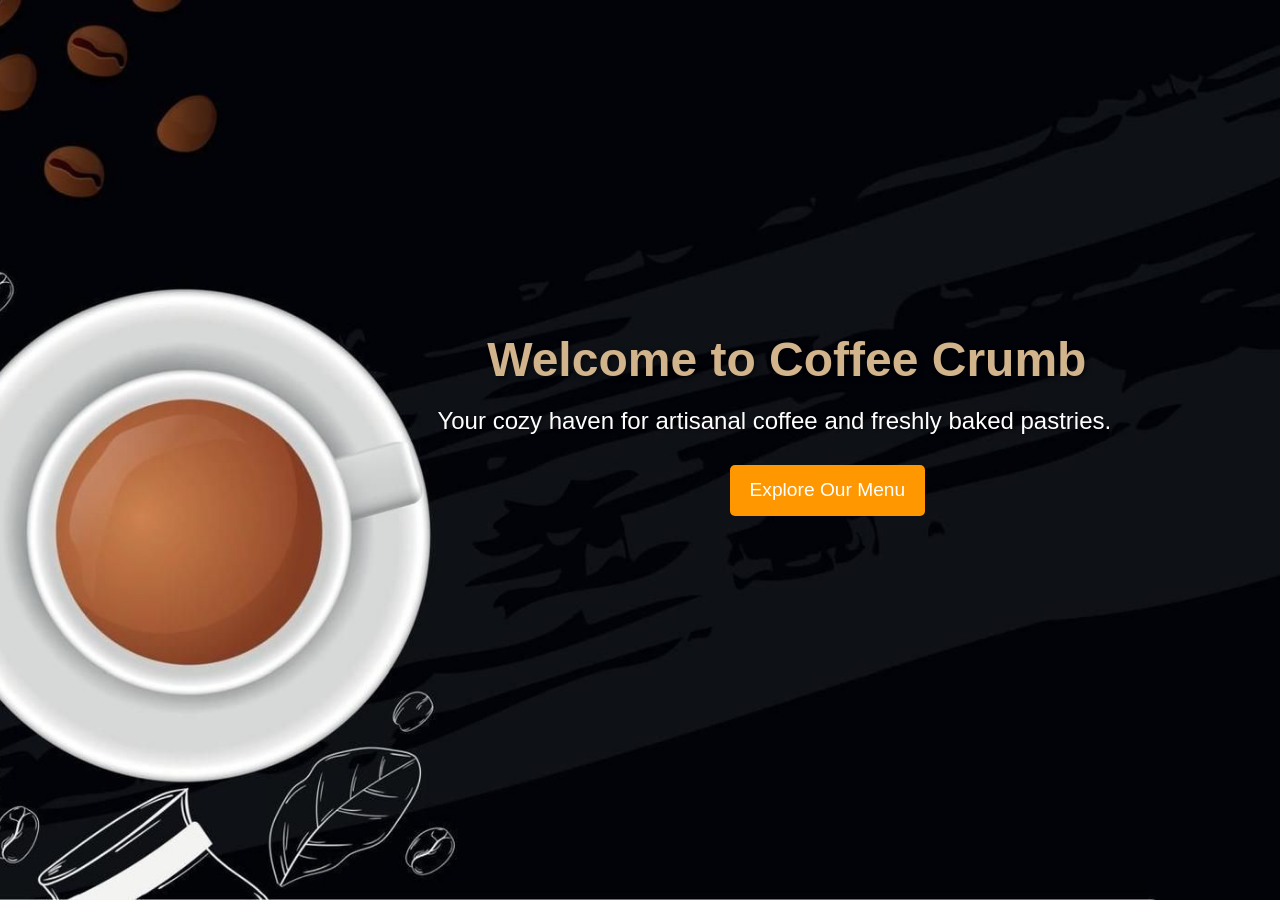
<file: index.html>
<!DOCTYPE html>
<html lang="en">
<head>
    <meta charset="UTF-8">
    <meta name="viewport" content="width=device-width, initial-scale=1.0">
    <link rel="stylesheet" href="assets/css/styles.css">
    <title>Coffee Crumb</title>
</head>
<body>
    <div class="hero">
        <h1>Welcome to Coffee Crumb</h1>
        <p>Your cozy haven for artisanal coffee and freshly baked pastries.</p>
        <a href="menu.html" class="btn">Explore Our Menu</a>
    </div>
</body>
</html>
</file>
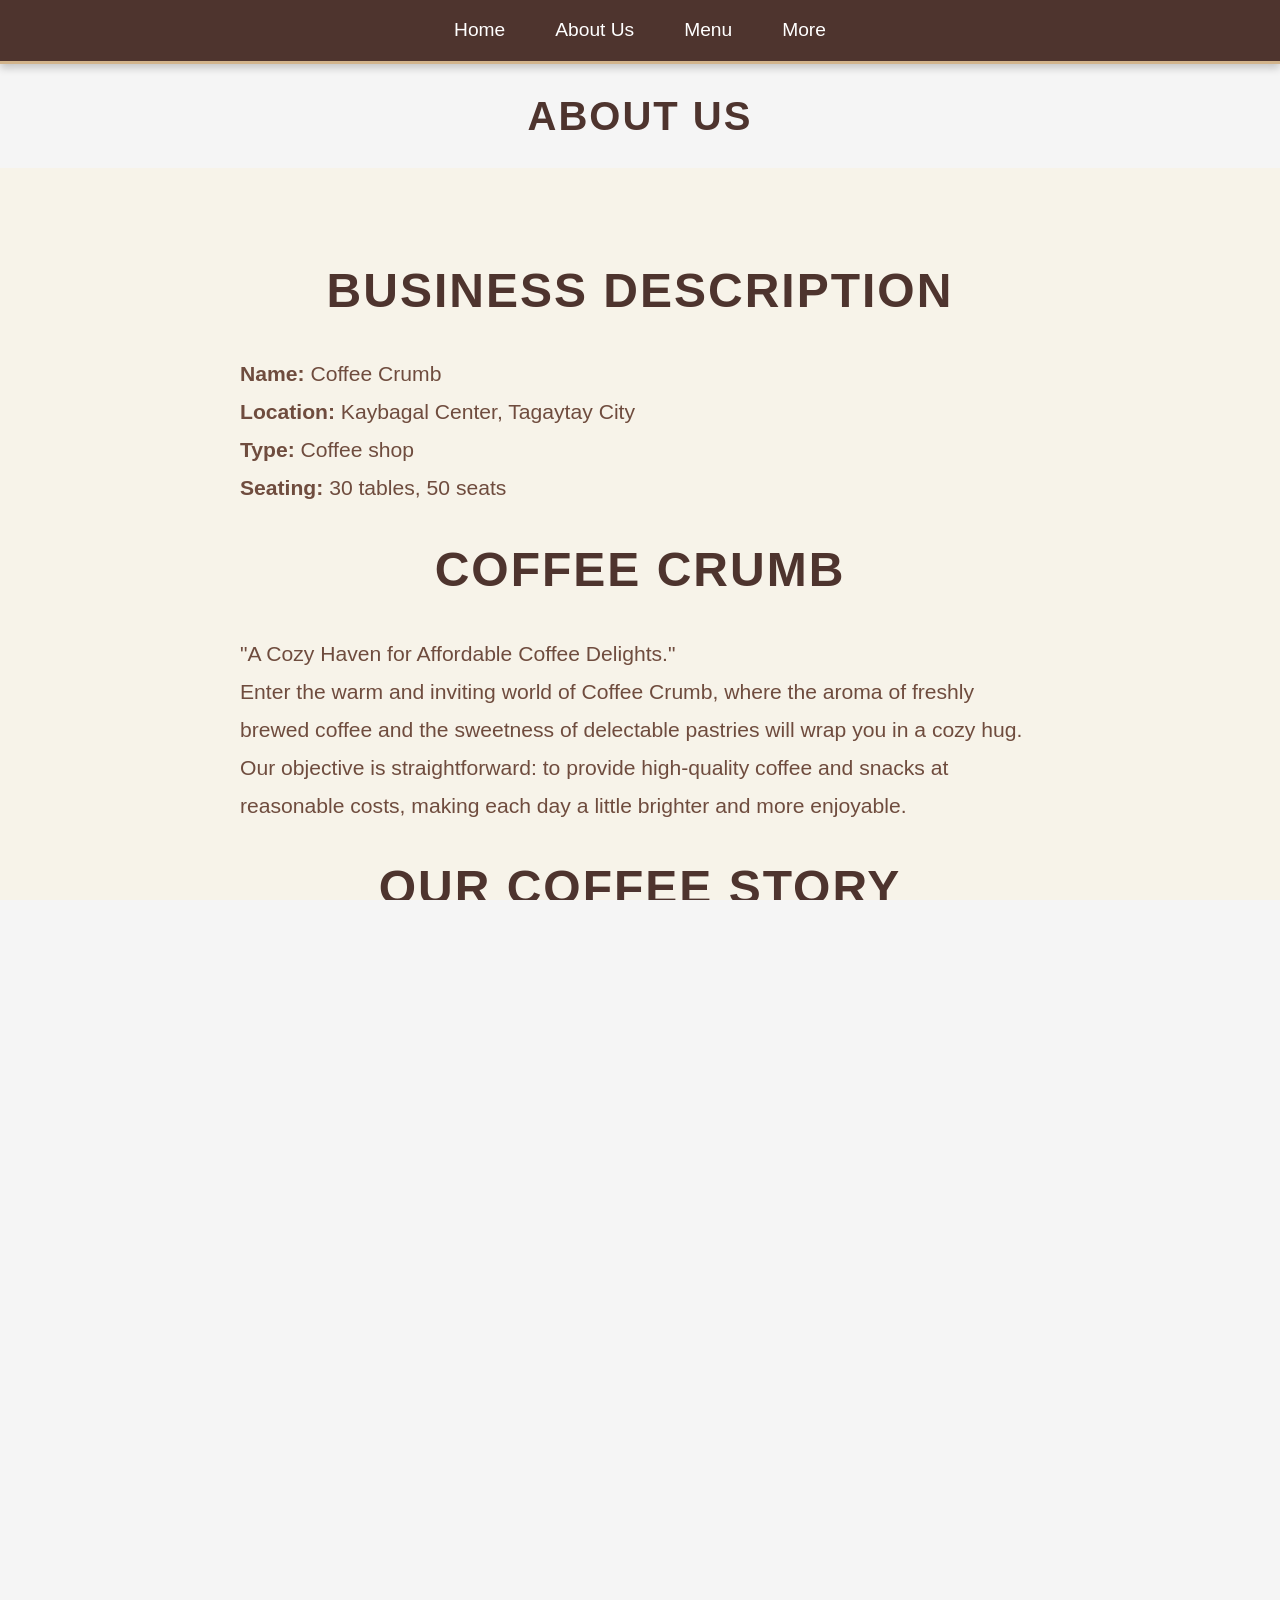
<file: about.html>
<!DOCTYPE html>
<html lang="en">
<head>
    <meta charset="UTF-8">
    <meta name="viewport" content="width=device-width, initial-scale=1.0">
    <link rel="stylesheet" href="assets/css/styles.css">
    <title>About Us - Coffee Crumb</title>
</head>
<body>
    <header>
        <nav>
            <ul class="nav-links">
                <li><a href="index.html">Home</a></li>
                <li><a href="about.html">About Us</a></li>
                <li><a href="menu.html">Menu</a></li>
                <li class="dropdown">
                    <a href="#">More</a>
                    <ul class="dropdown-content">
                        <li><a href="more.html#market-analysis">Market Analysis</a></li>
                        <li><a href="more.html#marketing-strategy">Marketing Strategy</a></li>
                        <li><a href="more.html#operations">Operations</a></li>
                        <li><a href="more.html#financial-projections">Financial Projections</a></li>
                        <li><a href="more.html#management-team">Management Team</a></li>
                        <li><a href="more.html#contact">Contact</a></li>
                    </ul>
                </li>
            </ul>
        </nav>
        <h1 class="page-heading">About Us</h1>
    </header>
    <main class="about-main">
        <div class="about-container">
            <div class="about-content">
                <h2 class="page-heading">Business Description</h2>
                <p>
                    <strong>Name:</strong> Coffee Crumb<br>
                    <strong>Location:</strong> Kaybagal Center, Tagaytay City<br>
                    <strong>Type:</strong> Coffee shop<br>
                    <strong>Seating:</strong> 30 tables, 50 seats
                </p>
                <h2 class="page-heading">Coffee Crumb</h2>
                <p>
                    "A Cozy Haven for Affordable Coffee Delights."<br>
                    Enter the warm and inviting world of Coffee Crumb, where the aroma of freshly brewed coffee and the sweetness of delectable pastries will wrap you in a cozy hug. Our objective is straightforward: to provide high-quality coffee and snacks at reasonable costs, making each day a little brighter and more enjoyable.
                </p>
                <h2 class="page-heading">Our Coffee Story</h2>
                <p>
                    We at Coffee Crumb are passionate about coffee. We acquire our beans from local roasters to guarantee that each cup is packed with flavor and affection. Our carefully created coffee drinks, which range from rich and smooth lattes to robust and adventurous cold brews, are designed to satisfy your cravings while also warming your heart.
                </p>
                <h2 class="page-heading">Delicious Pastries and Food</h2>
                <p>
                    Our pastry counter is brimming with freshly baked treats, ranging from flaky croissants and delicious muffins to savory sandwiches and nutritious salads. Whether you're craving something sweet or savory, our menu has you covered. And with our focus on price, you may enjoy your favorites without breaking the bank.
                </p>
                <h2 class="page-heading">Cozy Atmosphere</h2>
                <p>
                    Coffee Crumb is more than simply a coffee shop; it's a community gathering place for friends and neighbors to connect and exchange stories. Our cozy ambiance is intended to make you feel at home, with comfortable couches, rustic wooden tables, and vintage furnishings that will transport you to a bygone period. Whether you're studying, working, or simply enjoying a cup of coffee, our warm and inviting area is the best place to relax and unwind.
                </p>
                <p>
                    Whether you're a coffee connoisseur, a foodie, or simply looking for a warm and welcoming space to hang out, Coffee Crumb is the perfect destination. So why not swing by and experience it for yourself? We can't wait to welcome you to our cozy coffee shop!
                </p>
            </div>
        </div>
    </main>
    <footer>
        <p>&copy; 2025 Coffee Crumb. All rights reserved.</p>
        <p>Images used on this website are for demonstration purposes only and are sourced from external platforms. All rights belong to their respective owners.</p>
    </footer>
    <script src="assets/js/script.js" defer></script>
</body>
</html>
</file>
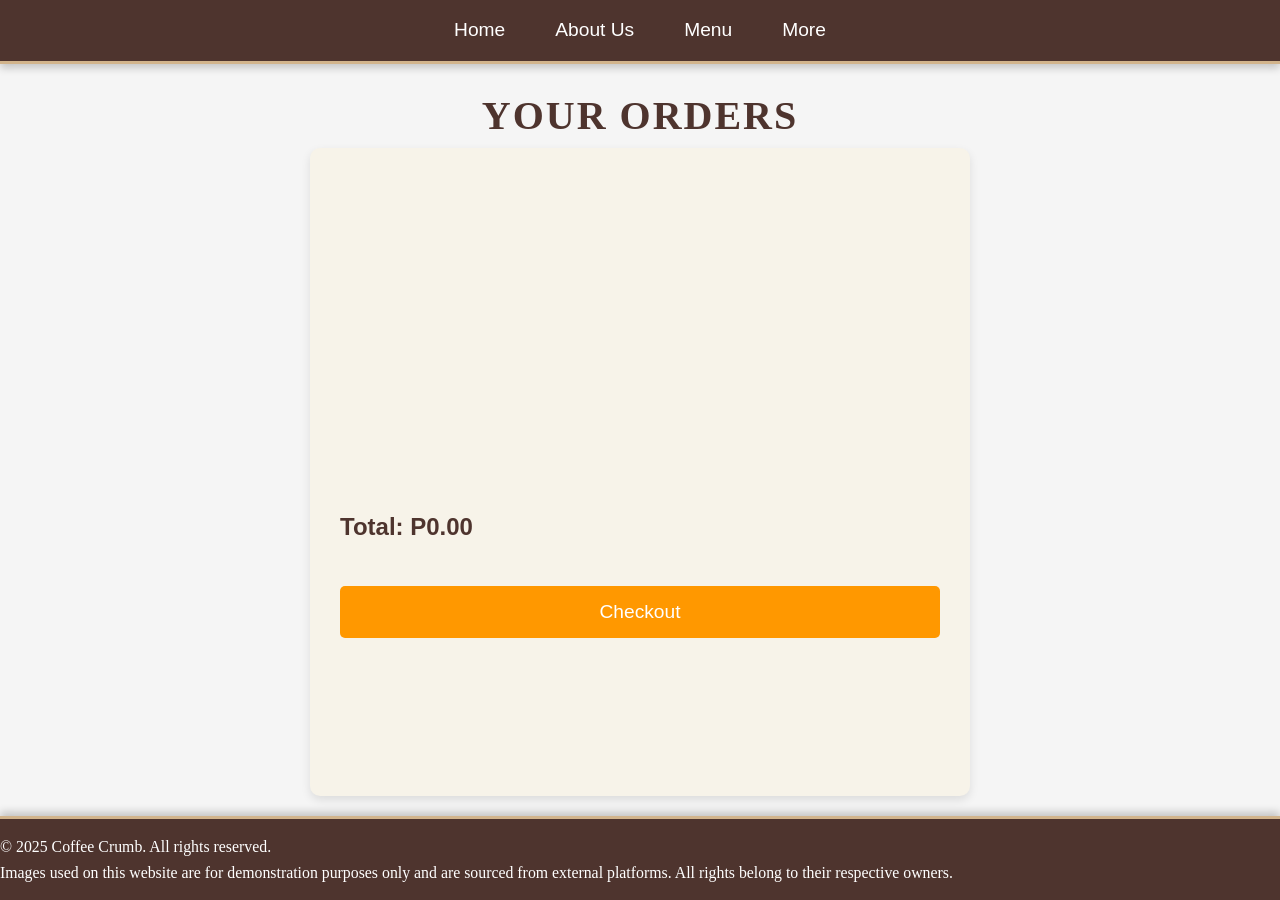
<file: cart.html>
<!DOCTYPE html>
<html lang="en">
<head>
    <meta charset="UTF-8">
    <meta name="viewport" content="width=device-width, initial-scale=1.0">
    <link rel="stylesheet" href="assets/css/styles.css">
    <title>Your Orders - Coffee Crumb</title>
</head>
<body>
    <header>
        <nav>
            <ul class="nav-links">
                <li><a href="index.html">Home</a></li>
                <li><a href="about.html">About Us</a></li>
                <li><a href="menu.html">Menu</a></li>
                <li class="dropdown">
                    <a href="#">More</a>
                    <ul class="dropdown-content">
                        <li><a href="more.html#market-analysis">Market Analysis</a></li>
                        <li><a href="more.html#marketing-strategy">Marketing Strategy</a></li>
                        <li><a href="more.html#operations">Operations</a></li>
                        <li><a href="more.html#financial-projections">Financial Projections</a></li>
                        <li><a href="more.html#management-team">Management Team</a></li>
                        <li><a href="more.html#contact">Contact</a></li>
                    </ul>
                </li>
            </ul>
        </nav>
    </header>
    <main class="cart-main">
        <h2 class="menu-heading">Your Orders</h2>
        <div id="shopping-cart" class="shopping-cart">
            <ul id="cart-items"></ul>
            <p id="cart-total">Total: P0</p>
            <button id="checkout-btn" class="btn">Checkout</button>
        </div>
    </main>
    <footer>
        <p>&copy; 2025 Coffee Crumb. All rights reserved.</p>
        <p>Images used on this website are for demonstration purposes only and are sourced from external platforms. All rights belong to their respective owners.</p>
    </footer>
    <script src="assets/js/cart.js" defer></script>
</body>
</html>
</file>
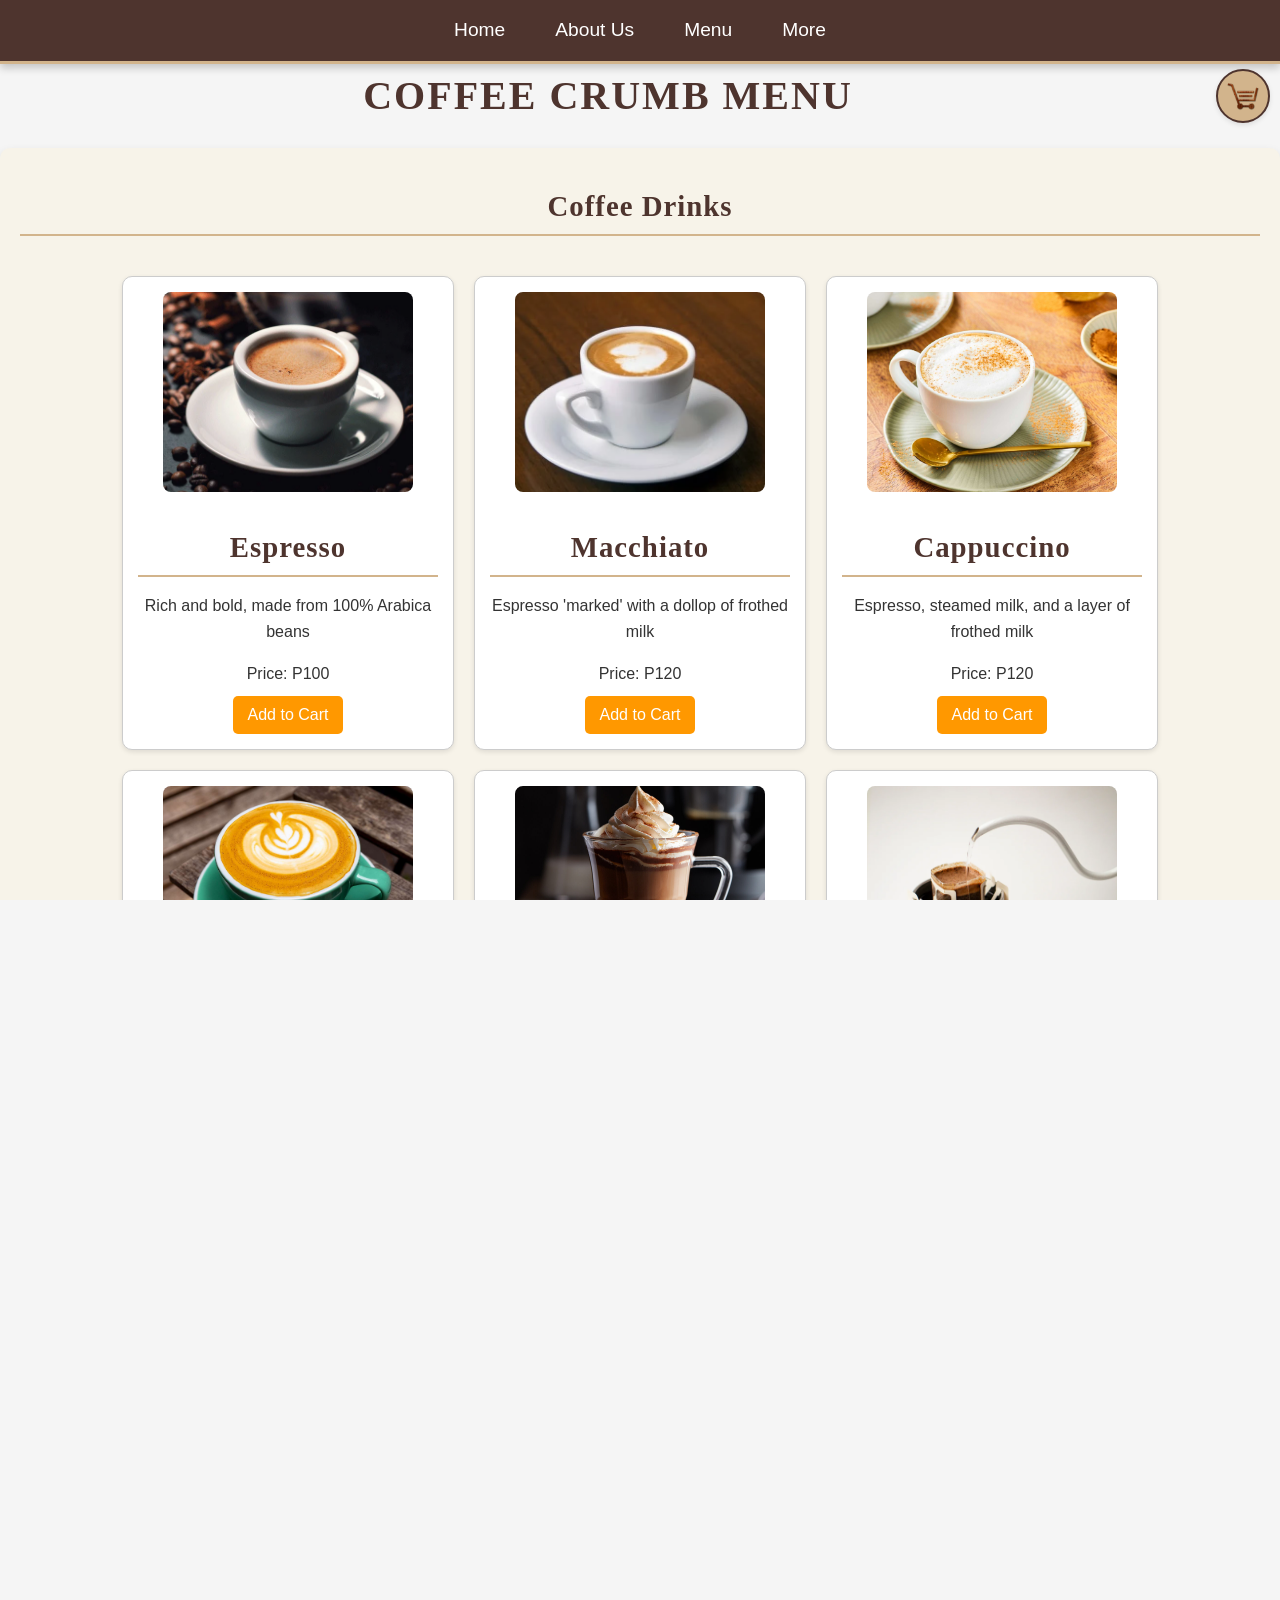
<file: menu.html>
<!DOCTYPE html>
<html lang="en">
<head>
    <meta charset="UTF-8">
    <meta name="viewport" content="width=device-width, initial-scale=1.0">
    <link rel="stylesheet" href="assets/css/styles.css">
    <title>Menu - Coffee Crumb</title>
</head>
<body>
    <header>
        <nav>
            <ul class="nav-links">
                <li><a href="index.html">Home</a></li>
                <li><a href="about.html">About Us</a></li>
                <li><a href="menu.html">Menu</a></li>
                <li class="dropdown">
                    <a href="#">More</a>
                    <ul class="dropdown-content">
                        <li><a href="more.html#market-analysis">Market Analysis</a></li>
                        <li><a href="more.html#marketing-strategy">Marketing Strategy</a></li>
                        <li><a href="more.html#operations">Operations</a></li>
                        <li><a href="more.html#financial-projections">Financial Projections</a></li>
                        <li><a href="more.html#management-team">Management Team</a></li>
                        <li><a href="more.html#contact">Contact</a></li>
                    </ul>
                </li>
            </ul>
        </nav>
    </header>
    <main>
        <div class="menu-header">
            <h2 class="menu-heading">Coffee Crumb Menu</h2>
            <a href="cart.html" class="cart-icon">
                <img src="assets/images/cart.png" alt="Cart" />
            </a>
        </div>
        <div id="menu-container" class="menu-container"></div>
    </main>
    <footer>
        <p>&copy; 2025 Coffee Crumb. All rights reserved.</p>
        <p>Images used on this website are for demonstration purposes only and are sourced from external platforms. All rights belong to their respective owners.</p>
    </footer>
    <script src="assets/js/script.js" defer></script>
</body>
</html>
</file>
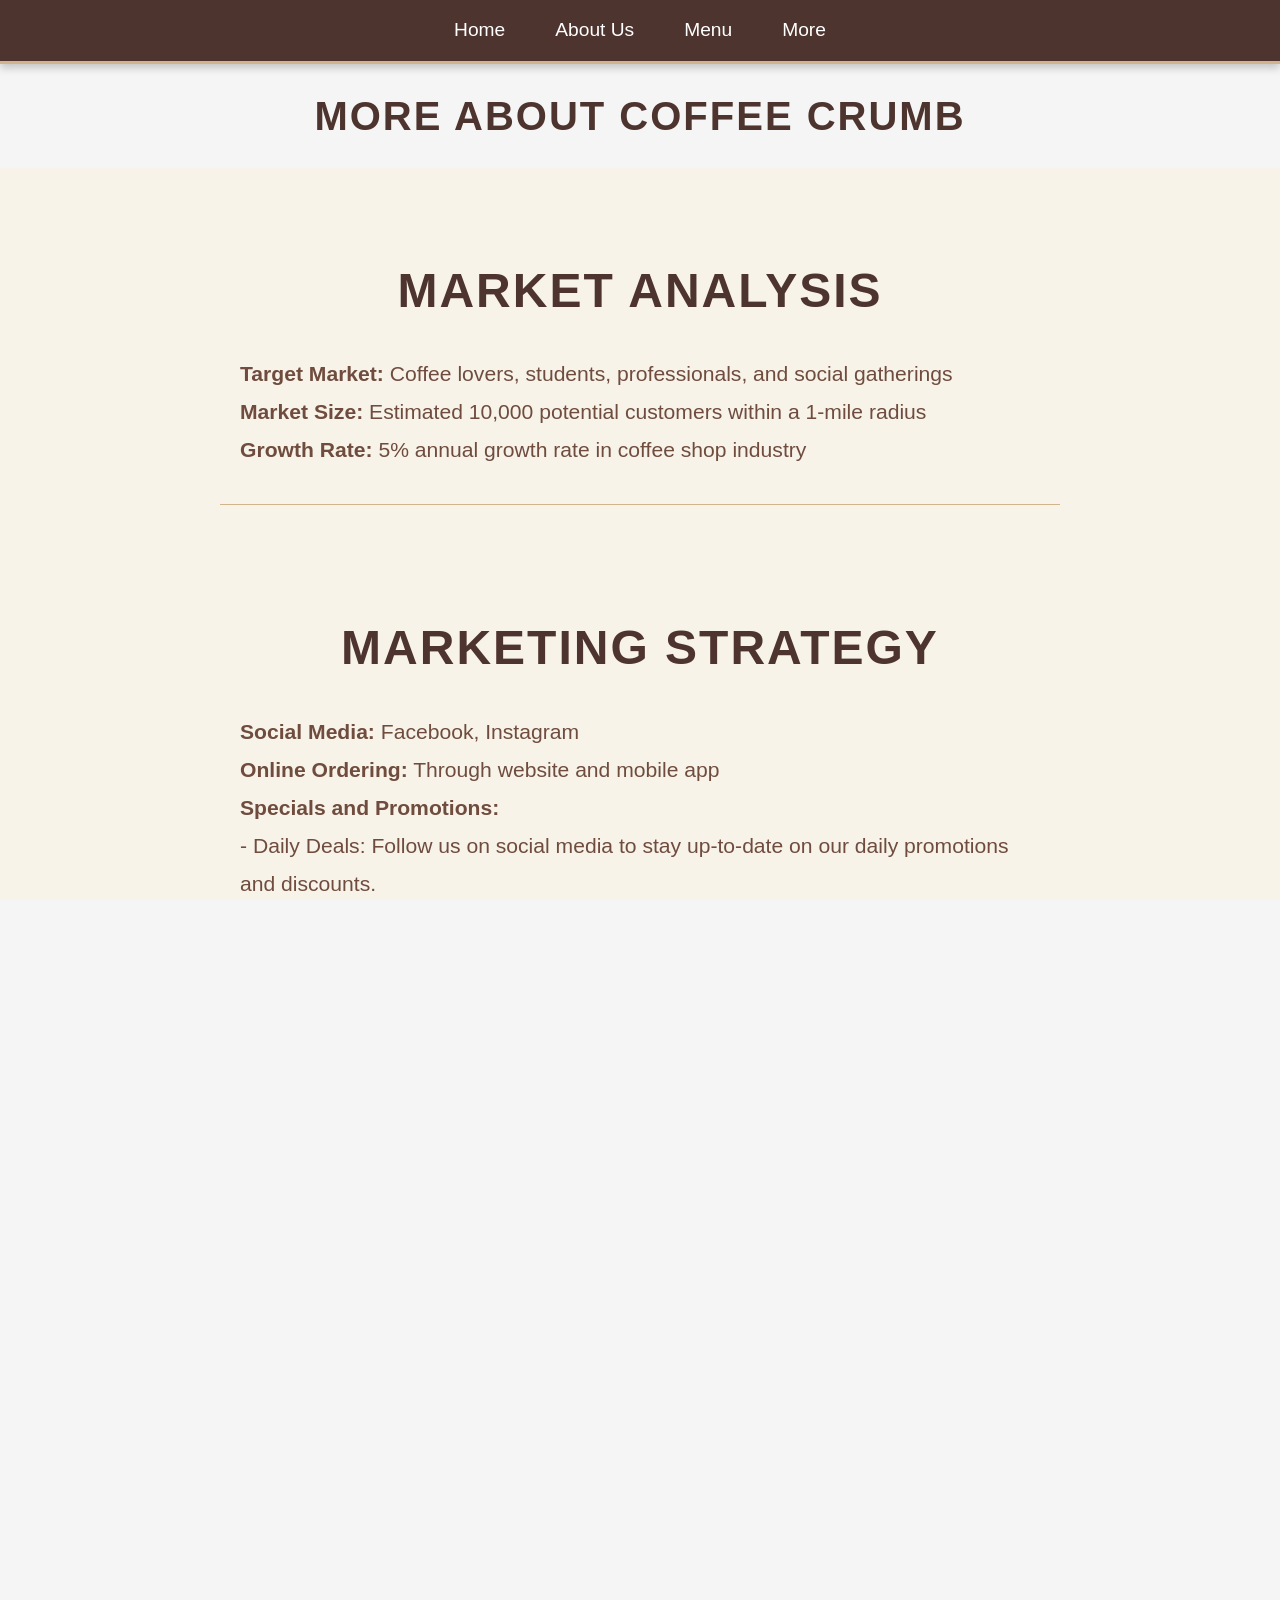
<file: more.html>
<!DOCTYPE html>
<html lang="en">
<head>
    <meta charset="UTF-8">
    <meta name="viewport" content="width=device-width, initial-scale=1.0">
    <link rel="stylesheet" href="assets/css/styles.css">
    <title>More - Coffee Crumb</title>
</head>
<body class="more-page">
    <header>
        <nav>
            <ul class="nav-links">
                <li><a href="index.html">Home</a></li>
                <li><a href="about.html">About Us</a></li>
                <li><a href="menu.html">Menu</a></li>
                <li class="dropdown">
                    <a href="#">More</a>
                    <ul class="dropdown-content">
                        <li><a href="#market-analysis">Market Analysis</a></li>
                        <li><a href="#marketing-strategy">Marketing Strategy</a></li>
                        <li><a href="#operations">Operations</a></li>
                        <li><a href="#financial-projections">Financial Projections</a></li>
                        <li><a href="#management-team">Management Team</a></li>
                        <li><a href="#contact">Contact</a></li>
                    </ul>
                </li>
            </ul>
        </nav>
        <h1 class="page-heading">More About Coffee Crumb</h1>
    </header>
    <main class="about-main">
        <div class="about-container">
            <!-- Market Analysis Section -->
            <section id="market-analysis" class="about-content">
                <h2 class="page-heading">Market Analysis</h2>
                <p>
                    <strong>Target Market:</strong> Coffee lovers, students, professionals, and social gatherings<br>
                    <strong>Market Size:</strong> Estimated 10,000 potential customers within a 1-mile radius<br>
                    <strong>Growth Rate:</strong> 5% annual growth rate in coffee shop industry
                </p>
            </section>

            <!-- Marketing Strategy Section -->
            <section id="marketing-strategy" class="about-content">
                <h2 class="page-heading">Marketing Strategy</h2>
                <p>
                    <strong>Social Media:</strong> Facebook, Instagram<br>
                    <strong>Online Ordering:</strong> Through website and mobile app<br>
                    <strong>Specials and Promotions:</strong><br>
                    - Daily Deals: Follow us on social media to stay up-to-date on our daily promotions and discounts.<br>
                    - Loyalty Program: Buy 10 drinks, get one free! Our loyalty program is our way of saying thank you for choosing Coffee Crumb.<br>
                    - Student Discount: We're proud to offer a 10% discount on all drinks for students with a valid ID.<br>
                    - Free Wi-Fi: Stay connected and productive with our fast and free Wi-Fi.
                </p>
            </section>

            <!-- Operations Section -->
            <section id="operations" class="about-content">
                <h2 class="page-heading">Operations</h2>
                <p>
                    <strong>Hours of Operation:</strong> 8am-10pm Monday-Thursday, 9am-9pm Friday-Saturday, 7am-8pm Sunday<br>
                    <strong>Staffing:</strong> 2 baristas, 2 cashiers, 1 manager<br>
                    <strong>Equipment:</strong> Espresso machine, coffee grinder, pastry case, POS system
                </p>
            </section>

            <!-- Financial Projections Section -->
            <section id="financial-projections" class="about-content">
                <h2 class="page-heading">Financial Projections</h2>
                <p>
                    <strong>Average Daily Sales:</strong> ₱10,000<br>
                    <strong>Monthly Sales:</strong> ₱300,000<br>
                    <strong>Annual Sales:</strong> ₱3,600,000<br>
                    <strong>Net Profit:</strong> ₱1,200,000 (33% of annual sales)
                </p>
            </section>

            <!-- Management Team Section -->
            <section id="management-team" class="about-content">
                <h2 class="page-heading">Management Team</h2>
                <p>
                    <strong>Owners/Managers:</strong> Khel Kayrell E. Constancia and Ella Mae Monteverde<br>
                    <strong>Baristas:</strong> Nhicole Joyce Verania, Ava Jobelle Constancia<br>
                    <strong>Cashiers:</strong> Nikka Monteverde, Athena Calubayan
                </p>
            </section>

            <!-- Contact Section -->
            <section id="contact" class="about-content">
                <h2 class="page-heading">Contact</h2>
                <p>
                    <strong>Address:</strong> Bailen Alfonso, Tagaytay City<br>
                    <strong>Phone:</strong> 09635321737, 09817534492<br>
                    <strong>Email:</strong> info@coffeecrumb.com<br>
                    <strong>Social Media:</strong><br>
                    - <a href="https://www.facebook.com/share/18ZMGNsvgo/" target="_blank">https://www.facebook.com/share/18ZMGNsvgo/</a><br>
                    - <a href="https://www.facebook.com/share/1DEWnBhajY/" target="_blank">https://www.facebook.com/share/1DEWnBhajY/</a>
                </p>
            </section>
        </div>
    </main>
    <footer>
        <p>&copy; 2025 Coffee Crumb. All rights reserved.</p>
        <p>Images used on this website are for demonstration purposes only and are sourced from external platforms. All rights belong to their respective owners.</p>
    </footer>
</body>
</html>
</file>
<file: assets/css/styles.css>
body {
    background-color: #f5f5f5;
    color: #333;
    font-family: Arial, sans-serif;
    line-height: 1.6;
    margin: 0;
    padding: 0;
    overflow-x: hidden;
    overflow-y: auto;
    display: flex;
    flex-direction: column;
    min-height: 100vh;
    margin: 0;
}

html, body {
    height: 100%;
    margin: 0;
    padding: 0;
    overflow-y: auto;
    overflow-x: hidden;
}

header h1 {
    margin: 0;
    font-size: 2.5em;
}

.hero {
    background: url('../images/bg.png') no-repeat center center/cover;
    color: #fff;
    display: flex;
    flex-direction: column;
    justify-content: center;
    align-items: flex-end;
    text-align: center;
    padding: 20px;
    height: 100vh;
    background-color: #4e342e;
}

.hero h1 {
    color: #d2b48c;
    font-size: 3em;
    margin-bottom: 15px;
    text-shadow: 2px 2px 5px rgba(0, 0, 0, 0.5);
    margin-right: 14%;
    margin-top: -5%;
}

.hero p {
    font-size: 1.5em;
    margin-bottom: 25px;
    text-shadow: 1px 1px 3px rgba(0, 0, 0, 0.5);
    margin-right: 12%;
    margin-top: -1%;
}

.hero .btn {
    background: #ff9800;
    color: #fff;
    padding: 10px 20px;
    text-decoration: none;
    border-radius: 5px;
    font-size: 1.2em;
    transition: background 0.3s;
    margin-right: 27%;
}

.hero .btn:hover {
    background: #e68900;
}

nav {
    background: #4e342e;
    padding: 15px;
    text-align: center;
    box-shadow: 0 4px 8px rgba(0, 0, 0, 0.2);
    border-bottom: 3px solid #d2b48c;
}

.nav-links {
    list-style: none;
    padding: 0;
    margin: 0;
    display: flex;
    justify-content: center;
    gap: 20px;
    position: relative;
}

.nav-links li {
    display: inline-block;
    position: relative;
}

.nav-links a {
    color: #fff;
    text-decoration: none;
    font-size: 1.2em;
    padding: 8px 15px;
    border-radius: 5px;
    transition: background 0.3s, color 0.3s;
}

.nav-links a:hover {
    background: #d2b48c;
    color: #4e342e;
}

.dropdown {
    position: relative;
}

.dropdown-content {
    display: none;
    position: absolute;
    background: #4e342e;
    box-shadow: 0 4px 8px rgba(0, 0, 0, 0.2);
    border-radius: 5px;
    padding: 10px;
    z-index: 1000;
    list-style: none;
    margin: 0;
    min-width: 200px;
}

.dropdown-content a {
    display: block;
    color: #fff;
    text-decoration: none;
    padding: 8px 10px;
    border-radius: 5px;
    transition: background 0.3s, color 0.3s;
}

.dropdown-content a:hover {
    background: #d2b48c;
    color: #4e342e;
}

.dropdown:hover .dropdown-content {
    display: block;
}

main {
    flex: 1;
    display: flex;
    flex-direction: column;
    justify-content: center;
    align-items: center;
    box-sizing: border-box;
    text-align: center;
}

h1, h2, h3 {
    color: #6f4c3e;
    text-align: right;
}

h1 {
    font-size: 2.5em;
    margin-bottom: 20px;
}

h2 {
    font-size: 2em;
    margin-top: 20px;
    margin-bottom: 15px;
}

h3 {
    font-size: 1.5em;
    margin-top: 15px;
    margin-bottom: 10px;
}

p {
    margin-bottom: 15px;
    font-size: 1.1em;
    text-align: left;
}

#menu-container h3 {
    font-family: 'Georgia', serif;
    font-size: 1.8em;
    color: #4e342e;
    text-align: center;
    margin-bottom: 15px;
    text-transform: capitalize;
    letter-spacing: 1px;
    border-bottom: 2px solid #d2b48c;
    padding-bottom: 5px;
}

.menu-grid {
    display: flex;
    flex-wrap: wrap;
    gap: 20px;
    justify-content: center;
    margin-top: 20px;
    padding: 20px;
}

.menu-item {
    flex: 1 1 calc(25% - 40px);
    max-width: 300px;
    border: 1px solid #ccc;
    border-radius: 10px;
    padding: 15px;
    background: #fff;
    text-align: center;
    box-shadow: 0 2px 5px rgba(0, 0, 0, 0.1);
    transition: transform 0.3s, box-shadow 0.3s;
}

.menu-item:hover {
    transform: translateY(-5px);
    box-shadow: 0 4px 10px rgba(0, 0, 0, 0.2);
}

.menu-item img.menu-item-image {
    width: 250px;
    height: 200px;
    object-fit: cover;
    border-radius: 8px;
    margin-bottom: 10px;
}

.menu-item h3 {
    font-size: 1.5em;
    margin-bottom: 10px;
    color: #6f4c3e;
}

.menu-item p {
    font-size: 1em;
    margin-bottom: 10px;
    color: #333;
    text-align: center;
}

.add-to-cart-btn {
    background: #ff9800;
    color: #fff;
    border: none;
    padding: 10px 15px;
    border-radius: 5px;
    cursor: pointer;
    font-size: 1em;
    transition: background 0.3s;
}

.add-to-cart-btn:hover {
    background: #e68900;
}

footer {
    background: #4e342e;
    color: #fff;
    text-align: center;
    padding: 15px 0;
    font-size: 0.9em;
    border-top: 3px solid #d2b48c;
    box-shadow: 0 -4px 8px rgba(0, 0, 0, 0.2);
}

footer p {
    margin: 0;
    font-family: 'Georgia', serif;
}

@media (max-width: 768px) {
    .hero h1 {
        font-size: 2.5em;
    }

    .hero p {
        font-size: 1.2em;
    }

    .hero .btn {
        font-size: 1em;
        padding: 8px 16px;
    }

    main {
        text-align: center;
    }
}

.menu-heading {
    font-family: 'Georgia', serif;
    font-size: 2.5em;
    color: #4e342e;
    text-align: center;
    margin-bottom: 20px;
    text-transform: uppercase;
    letter-spacing: 2px;
}

.menu-container {
    background-color: #f7f3e9;
    padding: 20px;
    border-radius: 10px;
    box-shadow: 0 4px 10px rgba(0, 0, 0, 0.1);
}

.menu-header {
    width: 100%;
    display: flex;
    justify-content: space-between;
    align-items: center;
    margin-bottom: 20px;
    position: relative;
}

.menu-heading {
    flex: 1;
    text-align: center;
    margin: 0;
}

.cart-icon {
    background-color: #d2b48c;
    margin-left: auto;
    display: flex;
    align-items: center;
    margin-right: 10px;
    border-radius: 50%;
    padding: 5px;
    box-shadow: 0 2px 5px rgba(0, 0, 0, 0.1);
    transition: background 0.3s;
    cursor: pointer;
    border: 2px solid #4e342e;
}

.cart-icon img {
    width: 40px;
    height: 40px;
    cursor: pointer;
    transition: transform 0.3s;
}

.cart-icon img:hover {
    transform: scale(1.1);
}

.cart-main {
    display: flex;
    justify-content: center;
    align-items: center;
    height: 100%;
    padding: 20px;
    box-sizing: border-box;
}

.shopping-cart {
    background-color: #f7f3e9;
    padding: 30px;
    border-radius: 10px;
    box-shadow: 0 4px 10px rgba(0, 0, 0, 0.1);
    max-width: 600px;
    width: 100%;
    text-align: center;
    display: flex;
    flex-direction: column;
    height: 100%;
}

#cart-items {
    flex: 1;
    overflow-y: auto;
    margin-bottom: 20px;
}

#cart-total, #checkout-btn {
    margin-top: 10px;
}

#checkout-btn {
    margin-top: 20px;
}

.shopping-cart ul {
    list-style: none;
    padding: 0;
    margin: 0 0 20px 0;
    max-height: 300px;
    overflow-y: auto;
    display: flex;
    flex-direction: column;
    gap: 15px;
}

.shopping-cart ul li {
    font-size: 1.2em;
    color: #333;
    display: flex;
    justify-content: space-between;
    align-items: center;
    padding: 10px;
    border: 1px solid #ccc;
    border-radius: 8px;
    background-color: #fff;
    box-shadow: 0 2px 5px rgba(0, 0, 0, 0.1);
    transition: transform 0.3s, opacity 0.3s;
}

.shopping-cart ul li img {
    width: 40px;
    height: 40px;
    margin-right: 10px;
    border-radius: 50%;
    object-fit: cover;
}

.shopping-cart ul li .item-details {
    display: flex;
    align-items: center;
    flex: 1;
}

.shopping-cart ul li .item-details span {
    margin-left: px;
}

.shopping-cart ul li .remove-btn {
    background: #e57373;
    color: #fff;
    border: none;
    padding: 8px 12px;
    border-radius: 5px;
    cursor: pointer;
    font-size: 0.9em;
    transition: background 0.3s, transform 0.3s;
    margin-left: 10px;
}

.shopping-cart ul li .remove-btn:hover {
    background: #d32f2f;
    transform: scale(1.1);
}

.shopping-cart ul li.removing {
    transform: translateX(-100%);
    opacity: 0;
}

.shopping-cart #cart-total {
    font-weight: bold;
    color: #4e342e;
    margin-bottom: 20px;
    font-size: 1.5em;
}

.shopping-cart .btn {
    background: #ff9800;
    color: #fff;
    padding: 15px 20px;
    border: none;
    border-radius: 5px;
    cursor: pointer;
    font-size: 1.2em;
    transition: background 0.3s;
    width: 100%;
    text-align: center;
}

.shopping-cart .btn:hover {
    background: #e68900;
}

.remove-btn {
    background: #e57373;
    color: #fff;
    border: none;
    padding: 8px 12px;
    border-radius: 5px;
    cursor: pointer;
    font-size: 0.9em;
    transition: background 0.3s, transform 0.3s;
}

.remove-btn:hover {
    background: #d32f2f;
    transform: scale(1.1);
}

.page-heading {
    font-size: 2.5em;
    color: #4e342e;
    text-align: center;
    margin: 20px 0;
    text-transform: uppercase;
    letter-spacing: 2px;
}

.about-main {
    display: flex;
    justify-content: center;
    align-items: center;
    padding: 40px 20px;
    background-color: #f7f3e9;
}

.about-container {
    display: flex;
    flex-wrap: wrap;
    max-width: 1200px;
    gap: 20px;
    align-items: center;
    justify-content: center;
}

.about-image {
    width: 100%;
    max-width: 500px;
    border-radius: 10px;
    box-shadow: 0 4px 10px rgba(0, 0, 0, 0.1);
}

.about-content {
    max-width: 800px;
    text-align: center;
    color: #6f4c3e;
    font-size: 1.2em;
    line-height: 1.8;
    margin: 0 auto;
    padding: 20px;
    border-bottom: 1px solid #d2b48c;
    display: block;
    width: 100%;
    margin-bottom: 40px;
}

.about-content:last-child {
    border-bottom: none;
}

@media (max-width: 768px) {
    .about-container {
        flex-direction: column;
        text-align: center;
    }

    .about-content {
        text-align: center;
        padding: 15px;
    }
}

@media (max-width: 768px) {
    .nav-links {
        flex-direction: column;
        align-items: center;
    }

    .dropdown-content {
        position: static;
        width: 100%;
        box-shadow: none;
    }
}

.centered-heading {
    text-align: center;
    font-size: 2.5em;
    color: #4e342e;
    margin: 20px 0;
    text-transform: uppercase;
    letter-spacing: 2px;
}

.more-page {
    text-align: center;
}
</file>
